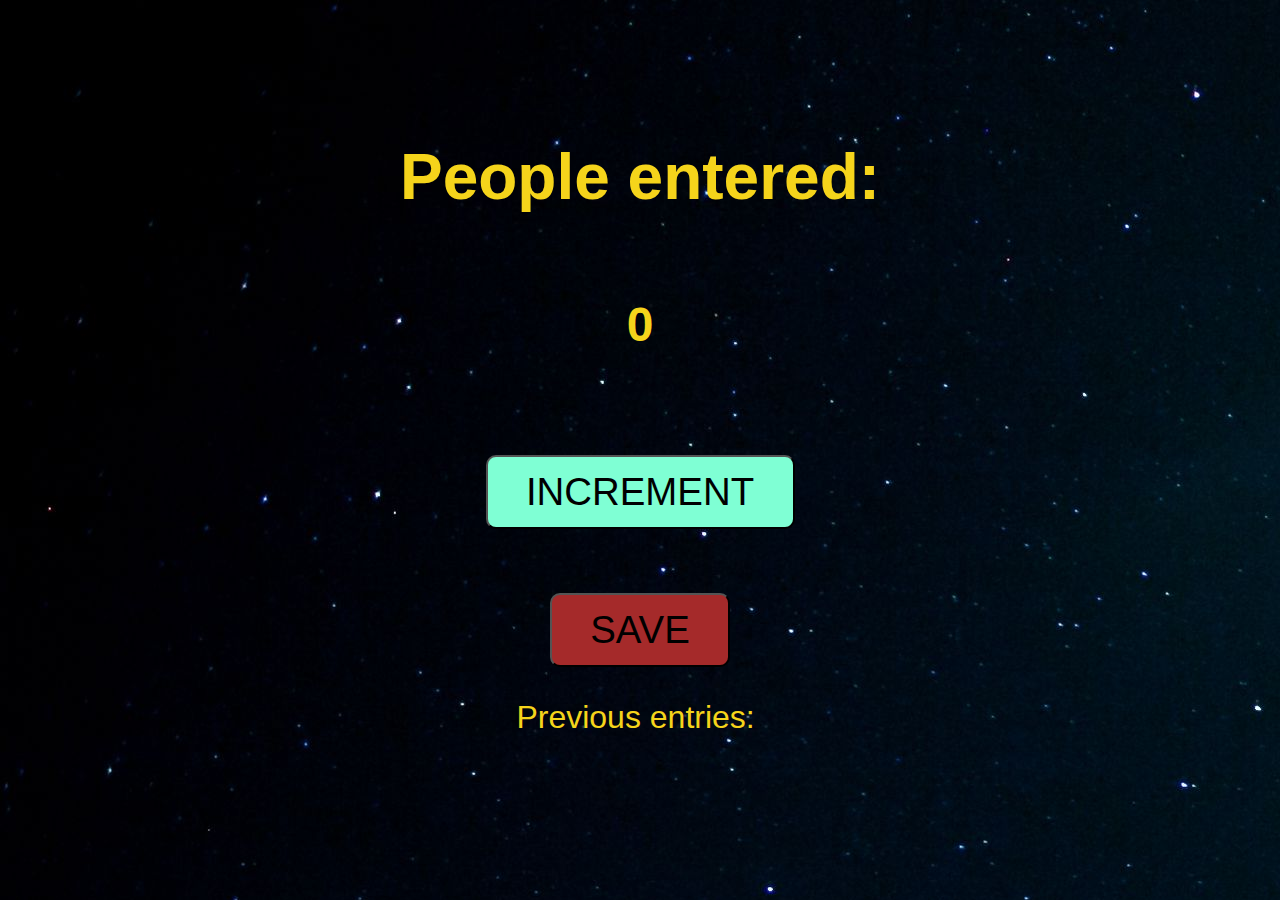
<file: passenger counter app/index.html>
<!DOCTYPE html>
<html lang="fr">
<head>
    <meta charset="UTF-8">
    <meta http-equiv="X-UA-Compatible" content="IE=edge">
    <meta name="viewport" content="width=device-width, initial-scale=1.0">
    <title>People counter</title>
    <link rel="stylesheet" href="./index.css">
</head>
<body>
    <p id="total"></p>
    <h1>People entered:</h1>
    <h2 id="count">0</h2>
    <button id="increment-btn" onclick="increment()">INCREMENT</button>
    <button id="save-btn" onclick="save()">SAVE</button>
    <p id="previous">Previous entries:&nbsp;</p>
    <script src="./index.js"></script>
</body>
</html>
</file>
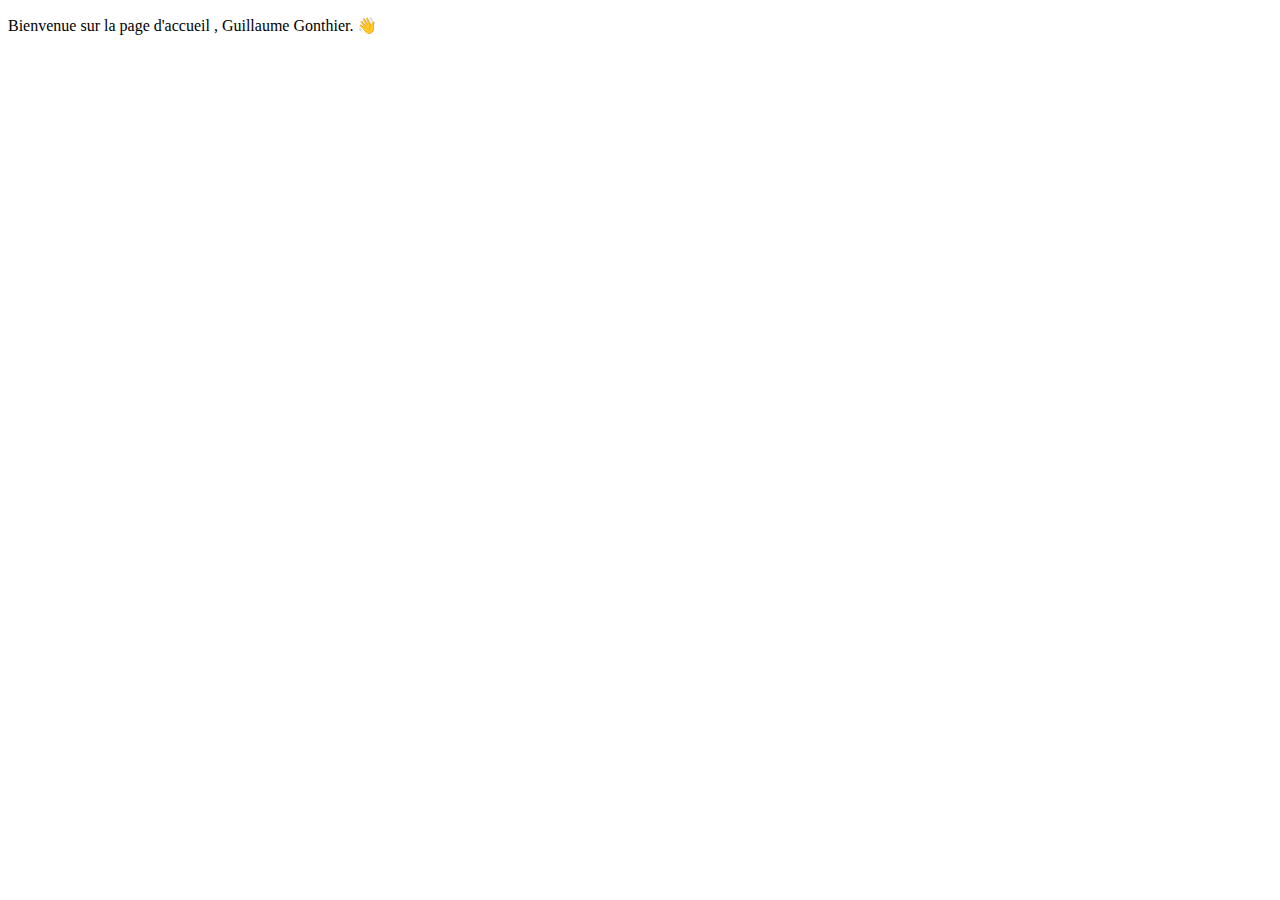
<file: render welcome message/index.html>
<!DOCTYPE html>
<html lang="fr">
<head>
    <meta charset="UTF-8">
    <meta http-equiv="X-UA-Compatible" content="IE=edge">
    <meta name="viewport" content="width=device-width, initial-scale=1.0">
    <title>Welcome message</title>
</head>
<body>
    <p id="welcome-txt"></p>
    <script src="./index.js"></script>
</body>
</html>
</file>
<file: passenger counter app/index.css>
body {
    margin: 0;
    font-family: -apple-system, BlinkMacSystemFont, 'Segoe UI', Roboto, Oxygen, Ubuntu, Cantarell, 'Open Sans', 'Helvetica Neue', sans-serif;
    font-size: 2em;
    color:rgb(245, 212, 27);
    padding: 0;
    display: flex;
    flex-direction: column;
    margin-top: 25vh;;
    align-items: center;
    background-image: url("./northern_lights_night_night_sky_phenomenon_73483_3840x2400.jpg");
}
p:first-of-type {
    margin-top: -25%;
    margin-bottom: 15%;
    margin-left: 55%;
}
button {
    background-color: aquamarine;
    font-size: 1.2em;
    border-radius: 10px;;
    padding: 1% 3% 1% 3%;
    margin-top: 5%;;
}

#save-btn {
    background-color: brown;
}
</file>
